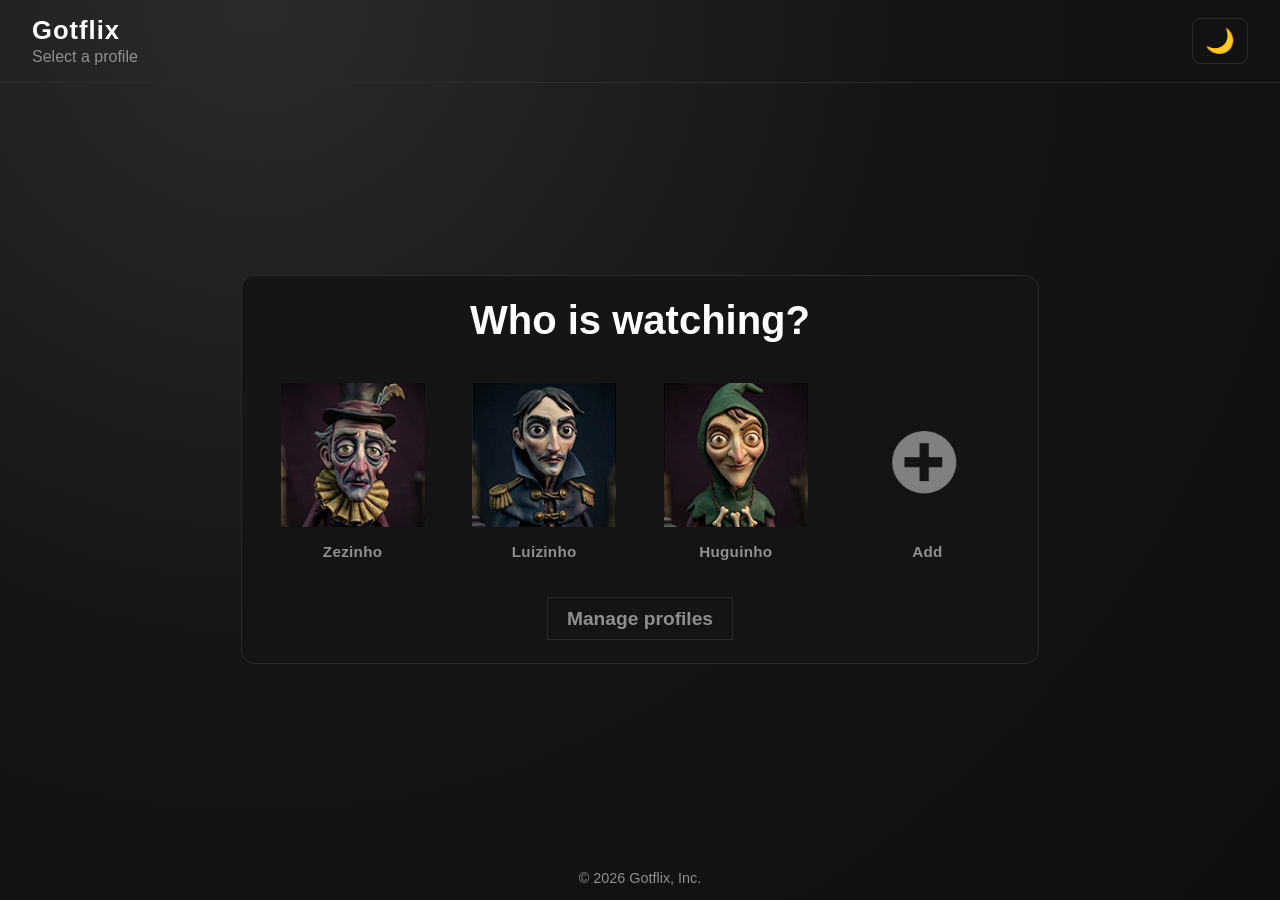
<file: index.html>
<!doctype html>
<html lang="en">
  <head>
    <meta charset="UTF-8" />
    <meta name="viewport" content="width=device-width, initial-scale=1.0" />
    <link rel="stylesheet" href="css/style.css" />
    <title>Gotflix</title>
  </head>
  <body>
    <header>
      <div class="brand">
        <h1>Gotflix</h1>
        <p>Select a profile</p>
      </div>
      <button
        id="theme-toggle"
        class="theme-toggle"
        aria-label="Alternar modo escuro/claro"
      >
        <span class="icon">🌙</span>
      </button>
    </header>

    <main>
      <section aria-labelledby="profiles-title" class="profiles">
        <h2 id="profiles-title">Who is watching?</h2>

        <div class="profiles-list" id="profiles-list">
          <!-- Profiles will be loaded here -->
        </div>
        <div class="botao">
          <button id="manage-profiles" aria-label="Gerenciar perfis existentes">
            Manage profiles
          </button>
        </div>
      </section>
    </main>

    <footer>
      <p>© 2026 Gotflix, Inc.</p>
    </footer>
    <script src="js/theme.js"></script>
    <script src="js/profiles.js"></script>
  </body>
</html>
</file>
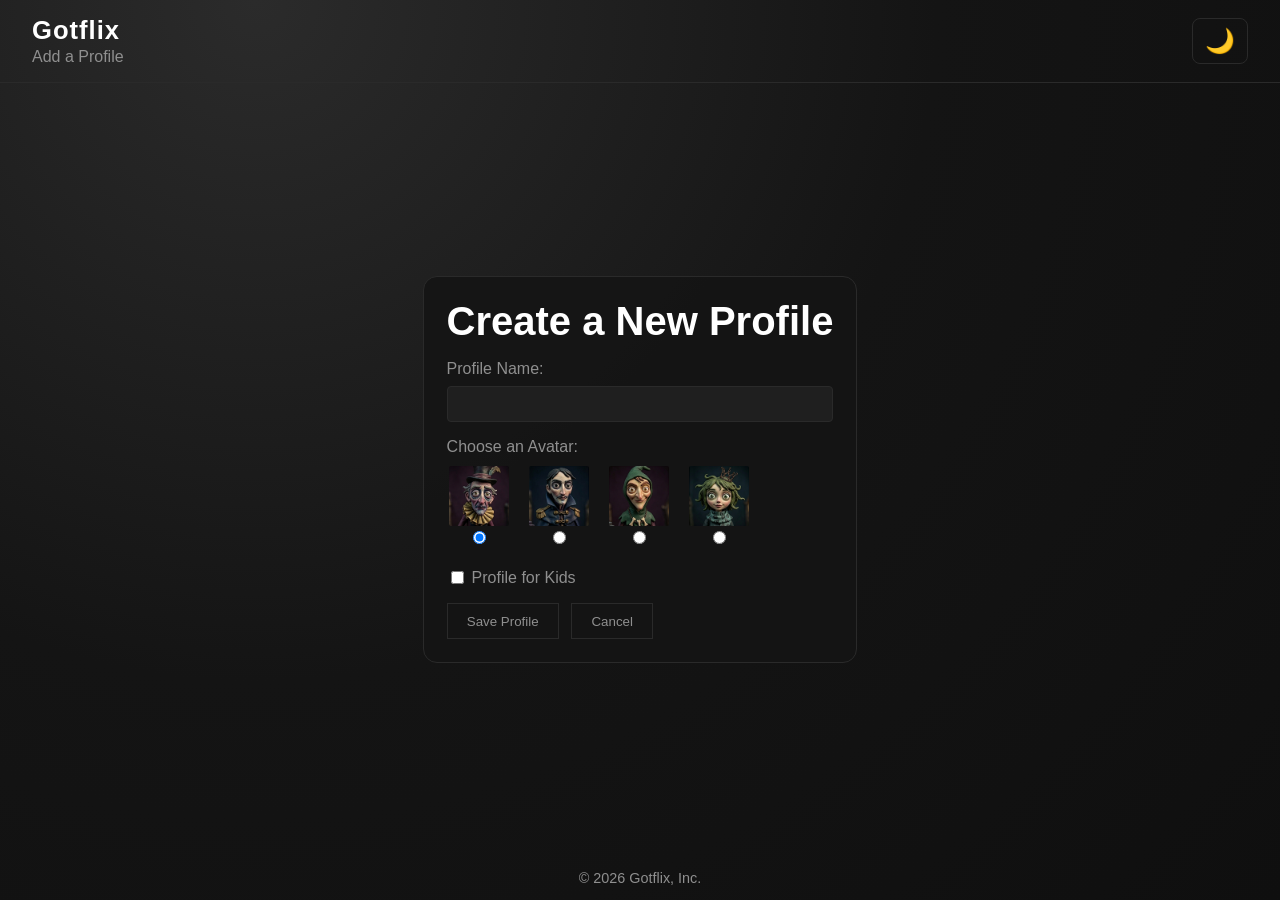
<file: add-profile.html>
<!doctype html>
<html lang="en">
  <head>
    <meta charset="UTF-8" />
    <meta name="viewport" content="width=device-width, initial-scale=1.0" />
    <link rel="stylesheet" href="css/style.css" />
    <title>Add a Profile - Gotflix</title>
  </head>
  <body>
    <header>
      <div class="brand">
        <h1>Gotflix</h1>
        <p>Add a Profile</p>
      </div>
      <button
        id="theme-toggle"
        class="theme-toggle"
        aria-label="Alternar modo escuro/claro"
      >
        <span class="icon">🌙</span>
      </button>
    </header>

    <main>
      <section class="add-profile">
        <h2>Create a New Profile</h2>
        <form id="profile-form">
          <div class="form-group">
            <label for="profile-name">Profile Name:</label>
            <input type="text" id="profile-name" name="name" required />
          </div>
          <div class="form-group">
            <label>Choose an Avatar:</label>
            <div class="avatar-selection">
              <label>
                <img src="assets/avatar-1.png" alt="Avatar 1" />
                <input
                  type="radio"
                  name="avatar"
                  value="avatar-1.png"
                  checked
                />
              </label>
              <label>
                <img src="assets/avatar-2.png" alt="Avatar 2" />
                <input type="radio" name="avatar" value="avatar-2.png" />
              </label>
              <label>
                <img src="assets/avatar-3.png" alt="Avatar 3" />
                <input type="radio" name="avatar" value="avatar-3.png" />
              </label>
              <label>
                <img src="assets/avatar-4.png" alt="Avatar 4" />
                <input type="radio" name="avatar" value="avatar-4.png" />
              </label>
            </div>
          </div>
          <div class="form-group checkbox-group">
            <label for="profile-kids">
              <input type="checkbox" id="profile-kids" name="kids" />
              Profile for Kids
            </label>
          </div>
          <button type="submit">Save Profile</button>
          <button type="button" onclick="window.history.back()">Cancel</button>
        </form>
      </section>
    </main>

    <footer>
      <p>© 2026 Gotflix, Inc.</p>
    </footer>
    <script src="js/theme.js"></script>
    <script src="js/add-profile.js"></script>
  </body>
</html>
</file>
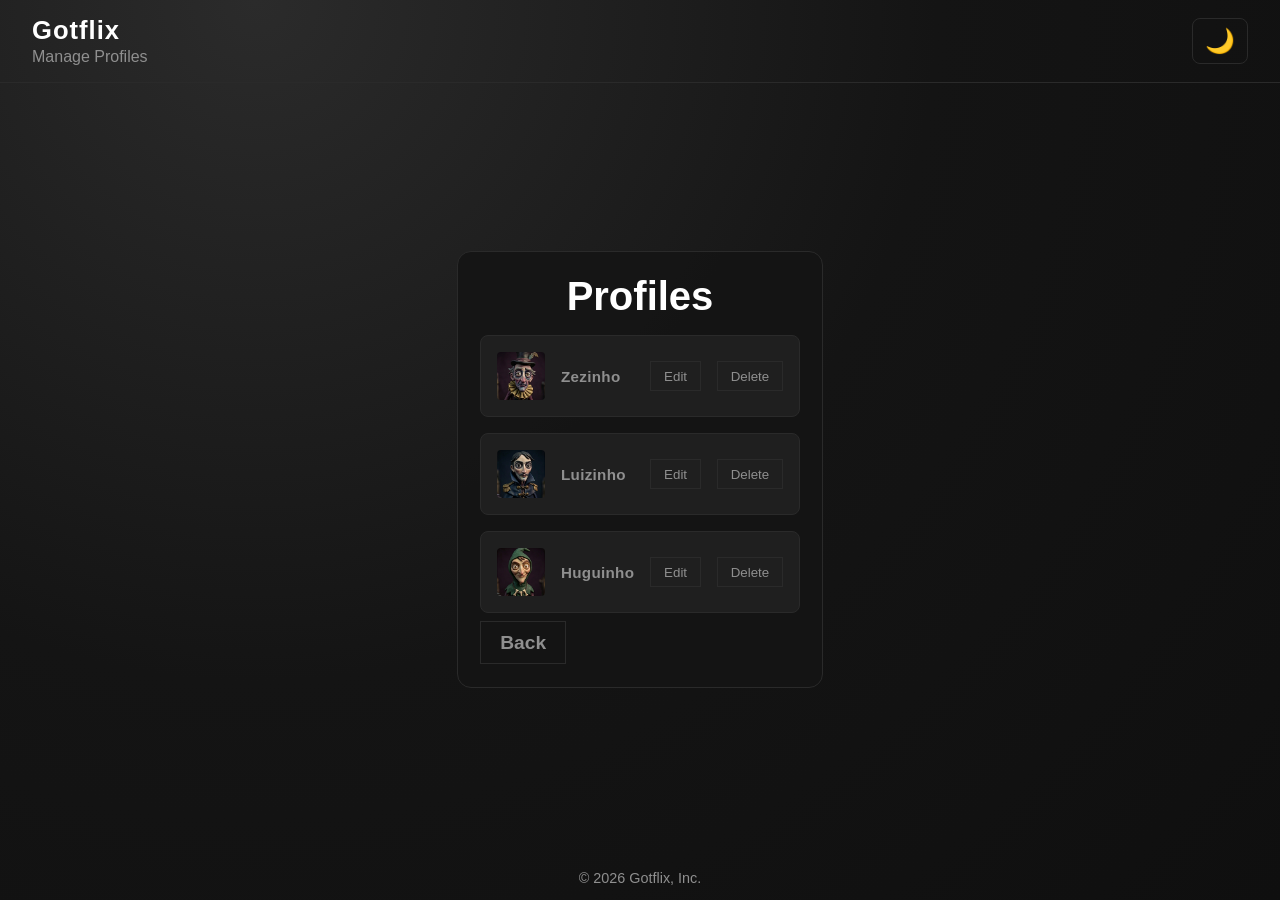
<file: manage-profiles.html>
<!doctype html>
<html lang="en">
  <head>
    <meta charset="UTF-8" />
    <meta name="viewport" content="width=device-width, initial-scale=1.0" />
    <link rel="stylesheet" href="css/style.css" />
    <title>Manage Profiles - Gotflix</title>
  </head>
  <body>
    <header>
      <div class="brand">
        <h1>Gotflix</h1>
        <p>Manage Profiles</p>
      </div>
      <button
        id="theme-toggle"
        class="theme-toggle"
        aria-label="Alternar modo escuro/claro"
      >
        <span class="icon">🌙</span>
      </button>
    </header>

    <main>
      <section class="manage-profiles">
        <h2>Profiles</h2>
        <div id="profiles-container">
          <!-- Profiles will be loaded here -->
        </div>
        <button
          class="btnOnclick"
          onclick="window.location.href = 'index.html'"
        >
          Back
        </button>
      </section>
    </main>

    <footer>
      <p>© 2026 Gotflix, Inc.</p>
    </footer>
    <script src="js/theme.js"></script>
    <script src="js/manage-profiles.js"></script>
  </body>
</html>
</file>
<file: css/style.css>
/* Estilo inspirado na Netflix */
:root {
  --bg: #141414;
  --surface: #1f1f1f;
  --text: #e5e5e5;
  --muted: #8f8f8f;
  --accent: #eeeeee;
  --border: #2a2a2a;
}

html[data-theme="light"] {
  --bg: #f5f5f5;
  --surface: #ffffff;
  --text: #1a1a1a;
  --muted: #6b6b6b;
  --accent: #1a1a1a;
  --border: #e0e0e0;
}

* {
  box-sizing: border-box;
}

body {
  margin: 0;
  min-height: 100vh;
  font-family: "Helvetica Neue", Arial, sans-serif;
  color: var(--text);
  background: var(--bg);
  display: flex;
  flex-direction: column;
  transition:
    background-color 0.3s ease,
    color 0.3s ease;
}

html[data-theme="dark"] body {
  background: radial-gradient(
    circle at 20% 0%,
    #2b2b2b 0%,
    #141414 50%,
    #0f0f0f 100%
  );
}

header {
  padding: 1rem 2rem;
  border-bottom: 1px solid var(--border);
  display: flex;
  justify-content: space-between;
  align-items: center;
  transition: border-color 0.3s ease;
}

header .brand {
  display: flex;
  flex-direction: column;
}

header .brand h1 {
  margin: 0;
  font-size: 1.6rem;
  letter-spacing: 0.0625rem;
  color: #fff;
}

html[data-theme="light"] header .brand h1 {
  color: var(--muted);
}

header .brand p {
  margin: 0.2rem 0 0;
  color: var(--muted);
}

.theme-toggle {
  background: transparent;
  border: 1px solid var(--border);
  border-radius: 0.5rem;
  padding: 0.5rem 0.75rem;
  font-size: 1.5rem;
  cursor: pointer;
  transition: all 0.3s ease;
  display: flex;
  align-items: center;
  justify-content: center;
  color: var(--text);
}

.theme-toggle:hover {
  background: var(--border);
  transform: scale(1.1);
}

main {
  max-width: 1000px;
  margin: auto;
  padding: 0 1.2rem;
  display: flex;
  align-items: center;
  justify-content: center;
  flex: 1;
}

section.profiles {
  width: 100%;
  background: rgba(20, 20, 20, 0.9);
  border: 1px solid var(--border);
  border-radius: 0.875rem;
  padding: 1.4rem;
  transition: all 0.3s ease;
  display: flex;
  flex-direction: column;
  align-items: center;
}

html[data-theme="light"] section.profiles {
  background: rgb(245, 245, 245);
}

section.profiles h2 {
  margin: 0 0 1.5rem 0;
  font-size: 2.5rem;
  color: #fff;
  text-align: center;
  width: 100%;
}

html[data-theme="light"] section.profiles h2 {
  color: var(--muted);
}

.profiles-list {
  display: flex;
  justify-content: center;
  align-items: center;
  flex-wrap: wrap;
  cursor: pointer;
  width: 100%;
  gap: 1rem;
}

.profile figure {
  margin: 0;
  text-align: center;
  padding: 0.8rem;
}

.profile img {
  width: 9.375rem;
  height: 9.375rem;
  border-radius: 0.1875rem;
  object-fit: cover;
  border: 0.1875rem solid transparent;
  transition: border-color 0.2s ease;
}

.profile:hover img,
.profile:focus-visible img {
  border-color: var(--accent);
}

.profile figcaption {
  margin-top: 0.6rem;
  color: var(--muted);
  font-size: 0.95rem;
  letter-spacing: 0.02em;
  font-weight: bold;
}

html[data-theme="light"] .profile figcaption {
  color: var(--muted);
}
.botao {
  display: flex;
  justify-content: center;
  margin-top: 1.5rem;
}
.botao button {
  padding: 0.6rem 1.2rem;
  background: transparent;
  border: 1px solid var(--border);
  font-size: larger;
  color: var(--muted);
  font-weight: bold;
  cursor: pointer;
  transition: all 0.3s ease;
}
button:hover {
  background-color: var(--border);
  color: var(--accent);
}

footer {
  text-align: center;
  color: var(--muted);
  font-size: 0.9rem;
  flex-shrink: 0;
}

/* Add Profile Styles */
.add-profile,
.manage-profiles {
  width: 100%;
  background: rgba(20, 20, 20, 0.9);
  border: 1px solid var(--border);
  border-radius: 0.875rem;
  padding: 1.4rem;
}

html[data-theme="light"] .add-profile,
html[data-theme="light"] .manage-profiles {
  background: rgb(245, 245, 245);
}

.add-profile h2,
.manage-profiles h2 {
  margin: 0 0 1rem;
  font-size: 2.5rem;
  color: #fff;
  text-align: center;
}

html[data-theme="light"] .add-profile h2,
html[data-theme="light"] .manage-profiles h2 {
  color: var(--muted);
}

.form-group {
  margin-bottom: 1rem;
}

.form-group label {
  display: block;
  margin-bottom: 0.5rem;
  color: var(--muted);
}

.form-group input[type="text"],
.form-group input[type="checkbox"] {
  padding: 0.5rem;
  border: 1px solid var(--border);
  border-radius: 0.25rem;
  background: var(--surface);
  color: var(--text);
  width: 100%;
  font-size: 1rem;
}

.checkbox-group input[type="checkbox"] {
  width: auto;
  margin-right: 0.5rem;
  cursor: pointer;
}

.checkbox-group label {
  display: flex;
  align-items: center;
  cursor: pointer;
}

.avatar-selection {
  display: flex;
  gap: 1rem;
  flex-wrap: wrap;
}

.avatar-selection label {
  display: flex;
  flex-direction: column;
  align-items: center;
  cursor: pointer;
}

.avatar-selection img {
  width: 4rem;
  height: 4rem;
  border-radius: 0.25rem;
  border: 2px solid transparent;
}

.avatar-selection input:checked + img {
  border-color: var(--accent);
}

button[type="submit"],
button[type="button"] {
  padding: 0.6rem 1.2rem;

  background: transparent;
  border: 1px solid var(--border);
  color: var(--muted);
  cursor: pointer;
  margin-right: 0.5rem;
}

button[type="submit"]:hover,
button[type="button"]:hover {
  background: var(--border);
}

/* Manage Profiles Styles */
#profiles-container {
  display: flex;
  flex-direction: column;
  gap: 1rem;
}

.profile-item {
  display: flex;
  align-items: center;
  gap: 1rem;
  padding: 1rem;
  background: var(--surface);
  border: 1px solid var(--border);
  border-radius: 0.5rem;
}

.profile-item img {
  width: 3rem;
  height: 3rem;
  border-radius: 0.25rem;
}

.profile-name {
  flex: 1;
  color: var(--muted);
  font-size: 0.95rem;
  letter-spacing: 0.02em;
  font-weight: bold;
}

.edit-btn,
.delete-btn {
  padding: 0.4rem 0.8rem;

  border: 1px solid var(--border);
  background: transparent;
  color: var(--muted);
  cursor: pointer;
}

.edit-btn:hover {
  background: var(--accent);
  color: var(--bg);
}

.delete-btn:hover {
  background: #e74c3c;
  color: white;
}
.manage-profiles .btnOnclick {
  padding: 0.6rem 1.2rem;
  margin-top: 0.5rem;
  background: transparent;
  border: 1px solid var(--border);
  font-size: larger;
  color: var(--muted);
  font-weight: bold;
  cursor: pointer;
  transition: all 0.3s ease;
}

/* Responsividade */
@media (max-width: 768px) {
  header {
    padding: 1rem;
    gap: 1rem;
    flex-wrap: wrap;
  }

  header .brand h1 {
    font-size: 1.4rem;
  }

  .theme-toggle {
    font-size: 1.25rem;
    padding: 0.4rem 0.6rem;
  }

  main {
    padding: 0 1rem;
    min-height: calc(100vh - 80px);
  }

  section.profiles,
  .add-profile,
  .manage-profiles {
    height: auto;
    padding: 1rem;
  }

  section.profiles h2,
  .add-profile h2,
  .manage-profiles h2 {
    font-size: 2rem;
    margin-bottom: 1.5rem;
  }

  .profiles-list {
    display: grid;
    grid-template-columns: repeat(2, 1fr);
    gap: 1rem;
    justify-items: center;
    flex-wrap: wrap;
  }

  .profile img {
    width: 7.5rem;
    height: 7.5rem;
  }

  .profile figcaption {
    font-size: 0.85rem;
  }

  .botao button {
    font-size: 1rem;
    padding: 0.5rem 1rem;
  }

  .form-group {
    margin-bottom: 1.5rem;
  }

  .form-group label {
    font-size: 0.95rem;
  }

  .avatar-selection {
    gap: 0.8rem;
  }

  .avatar-selection img {
    width: 3.5rem;
    height: 3.5rem;
  }

  .profile-item {
    flex-direction: column;
    text-align: center;
  }

  .edit-btn,
  .delete-btn {
    padding: 0.4rem 0.8rem;
    font-size: 0.9rem;
  }
  #profiles-container {
    display: flex;
    flex-direction: row;
    gap: 1rem;
    flex-wrap: wrap;
    justify-content: center;
   
  }
}

@media (max-width: 480px) {
  section.profiles h2 {
    font-size: 1.8rem;
  }

  .profile img {
    width: 6.25rem;
    height: 6.25rem;
  }

  .profiles-list {
    gap: 0.8rem;
  }
}
</file>
